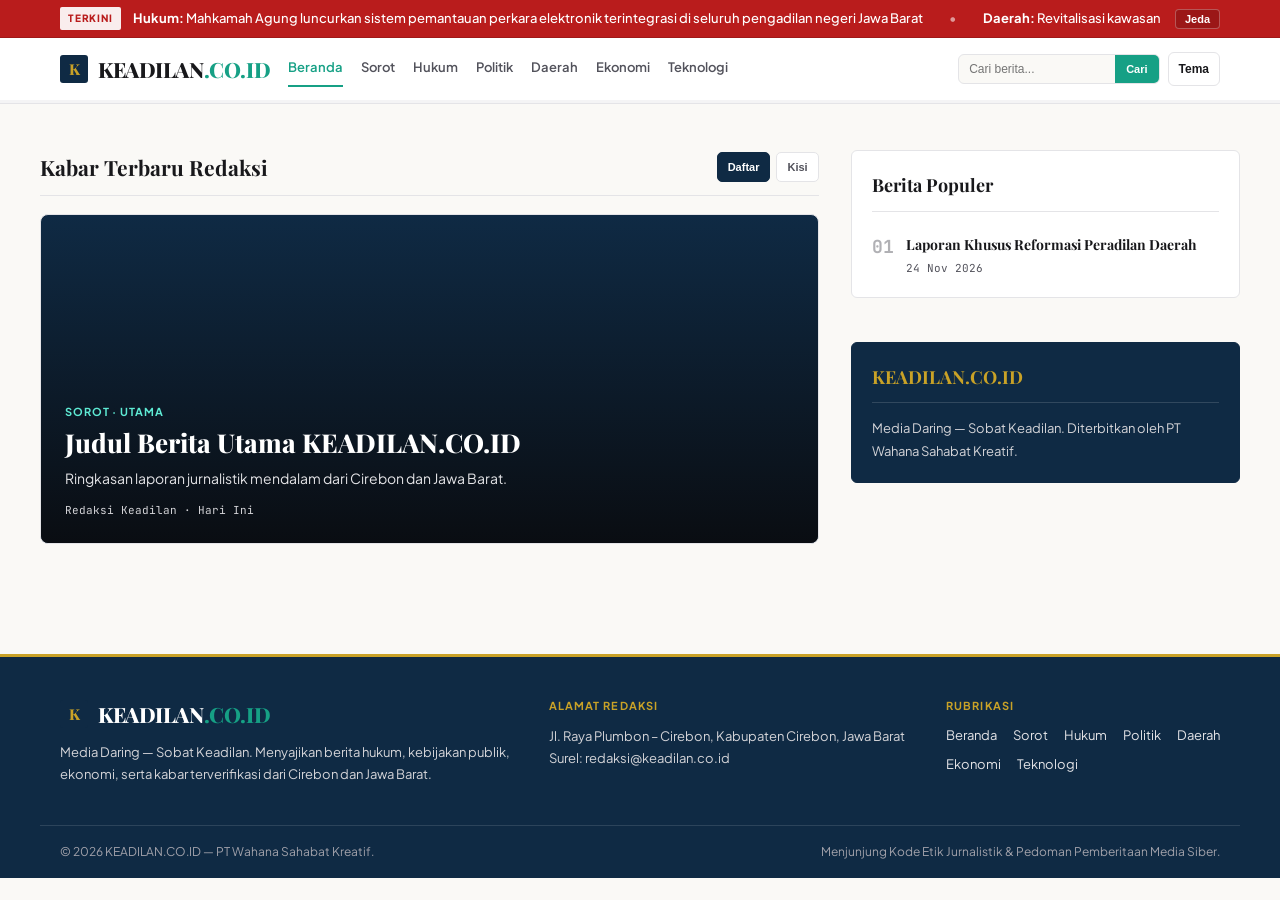
<file: public/blogger-theme/keadilan-theme-structure.html>
<!DOCTYPE html>
<html lang="id" data-font-size="medium">
<head>
  <meta charset="UTF-8" />
  <meta name="viewport" content="width=device-width, initial-scale=1.0" />
  <title>KEADILAN.CO.ID — Media Daring &amp; Portal Berita</title>
  <link rel="preconnect" href="https://fonts.googleapis.com" />
  <link rel="preconnect" href="https://fonts.gstatic.com" crossorigin />
  <link href="https://fonts.googleapis.com/css2?family=JetBrains+Mono:wght@400;600&family=Playfair+Display:wght@600;700;800&family=Plus+Jakarta+Sans:wght@400;500;600;700&display=swap" rel="stylesheet" />
  <!-- File CSS Utama -->
  <link rel="stylesheet" href="./keadilan-theme.css" />
</head>
<body>
  <!-- SLOT GADGET 1: Breaking News Ticker (Dikelola via Tata Letak > Breaking News) -->
  <div class="breaking-news-bar" id="breakingNewsBar" data-auto-cycle="false" data-cycle-interval="5">
    <div class="breaking-news-inner">
      <span class="breaking-badge">TERKINI</span>
      <div class="breaking-track-wrap">
        <div class="breaking-track" id="breakingTrack">
          <a class="breaking-item" href="/search/label/Hukum"><strong>Hukum:</strong>&nbsp;Mahkamah Agung luncurkan sistem pemantauan perkara elektronik terintegrasi di seluruh pengadilan negeri Jawa Barat<span class="breaking-sep">&bull;</span></a>
          <a class="breaking-item" href="/search/label/Daerah"><strong>Daerah:</strong>&nbsp;Revitalisasi kawasan pelabuhan Cirebon dan koridor ekonomi Pantura ditargetkan rampung kuartal ketiga tahun ini<span class="breaking-sep">&bull;</span></a>
          <a class="breaking-item" href="/search/label/Politik"><strong>Politik:</strong>&nbsp;DPRD bersama pemerintah daerah sepakat perkuat transparansi anggaran publik melalui portal data terbuka daerah<span class="breaking-sep">&bull;</span></a>
          <a class="breaking-item" href="/search/label/Umum"><strong>Umum:</strong>&nbsp;BMKG keluarkan prakiraan cuaca maritim dan imbauan kewaspadaan gelombang tinggi bagi nelayan pesisir utara<span class="breaking-sep">&bull;</span></a>
          <a class="breaking-item" href="/search/label/Sorot"><strong>Sorot:</strong>&nbsp;Liputan Khusus: Menakar kesiapan UMKM Cirebon menembus pasar ekspor digital berbekal pendampingan hukum usaha<span class="breaking-sep">&bull;</span></a>
          <a class="breaking-item" href="/search/label/Hukum"><strong>Hukum:</strong>&nbsp;Mahkamah Agung luncurkan sistem pemantauan perkara elektronik terintegrasi di seluruh pengadilan negeri Jawa Barat<span class="breaking-sep">&bull;</span></a>
          <a class="breaking-item" href="/search/label/Daerah"><strong>Daerah:</strong>&nbsp;Revitalisasi kawasan pelabuhan Cirebon dan koridor ekonomi Pantura ditargetkan rampung kuartal ketiga tahun ini<span class="breaking-sep">&bull;</span></a>
          <a class="breaking-item" href="/search/label/Politik"><strong>Politik:</strong>&nbsp;DPRD bersama pemerintah daerah sepakat perkuat transparansi anggaran publik melalui portal data terbuka daerah<span class="breaking-sep">&bull;</span></a>
          <a class="breaking-item" href="/search/label/Umum"><strong>Umum:</strong>&nbsp;BMKG keluarkan prakiraan cuaca maritim dan imbauan kewaspadaan gelombang tinggi bagi nelayan pesisir utara<span class="breaking-sep">&bull;</span></a>
          <a class="breaking-item" href="/search/label/Sorot"><strong>Sorot:</strong>&nbsp;Liputan Khusus: Menakar kesiapan UMKM Cirebon menembus pasar ekspor digital berbekal pendampingan hukum usaha<span class="breaking-sep">&bull;</span></a>
        </div>
      </div>
      <div class="ticker-controls">
        <button class="ticker-pause-btn" id="tickerPauseBtn" type="button">Jeda</button>
      </div>
    </div>
  </div>

  <!-- SLOT GADGET 2: Header Logo & Navigasi Rubrik -->
  <header class="site-header">
    <div class="container header-inner">
      <div class="header-brand-section">
        <a class="brand-wrap" href="/">
          <span class="brand-emblem">K</span>
          <span>KEADILAN<span class="brand-domain">.CO.ID</span></span>
        </a>
      </div>

      <div class="header-nav-section">
        <nav aria-label="Navigasi Rubrik" class="main-nav">
          <a href="/" class="is-active">Beranda</a>
          <a href="/search/label/Sorot">Sorot</a>
          <a href="/search/label/Hukum">Hukum</a>
          <a href="/search/label/Politik">Politik</a>
          <a href="/search/label/Daerah">Daerah</a>
          <a href="/search/label/Ekonomi">Ekonomi</a>
          <a href="/search/label/Teknologi">Teknologi</a>
        </nav>
      </div>

      <div class="header-actions">
        <form action="/search" class="search-form" method="get">
          <input aria-label="Cari berita" name="q" placeholder="Cari berita..." type="search" />
          <button type="submit">Cari</button>
        </form>
        <button aria-label="Ubah mode warna" class="theme-toggle-btn" id="themeToggleBtn" type="button">Tema</button>
        <button aria-expanded="false" aria-label="Menu rubrik" class="mobile-menu-btn" id="mobileMenuBtn" type="button">Menu</button>
      </div>
    </div>

    <div class="mobile-drawer" id="mobileDrawer">
      <nav aria-label="Navigasi Seluler" class="mobile-drawer-nav"></nav>
    </div>

    <div class="reading-progress-track">
      <div class="reading-progress-fill" id="readingProgressFill"></div>
    </div>
  </header>

  <!-- SLOT GADGET 3: Banner / Pengumuman Atas -->
  <div class="container header-ad-banner" aria-label="Slot Gadget Banner Atas">
    <!-- Tambahkan Gadget HTML/JavaScript atau AdSense melalui Tata Letak -->
  </div>

  <!-- SLOT GADGET 4 & 5: Konten Utama (8 Kolom) & Sidebar Redaksi (4 Kolom) -->
  <main class="container portal-main">
    <div class="feed-col">
      <!-- Gadget Atas Konten -->
      <div class="main-top-widgets"></div>

      <!-- Feed Berita Utama -->
      <div class="feed-header">
        <h1 class="section-heading">Kabar Terbaru Redaksi</h1>
        <div class="feed-controls">
          <button class="view-btn is-active" data-view-mode="list" type="button">Daftar</button>
          <button class="view-btn" data-view-mode="grid" type="button">Kisi</button>
        </div>
      </div>

      <div class="posts-wrap" id="postsWrap">
        <article class="lead-story-card">
          <div class="lead-story-overlay"></div>
          <div class="lead-story-content">
            <div class="lead-kicker">Sorot &middot; Utama</div>
            <h2 class="lead-title"><a href="#artikel-utama">Judul Berita Utama KEADILAN.CO.ID</a></h2>
            <p class="lead-snippet">Ringkasan laporan jurnalistik mendalam dari Cirebon dan Jawa Barat.</p>
            <div class="lead-meta">Redaksi Keadilan &middot; Hari Ini</div>
          </div>
        </article>
      </div>

      <!-- Gadget Bawah Konten -->
      <div class="main-bottom-widgets"></div>
    </div>

    <!-- SLOT GADGET 6: Sidebar Redaksi (Populer, Rubrik, Pencarian, HTML Bebas) -->
    <aside class="sidebar-col" aria-label="Sidebar Redaksi">
      <section class="widget">
        <h3>Berita Populer</h3>
        <ol class="popular-list">
          <li class="popular-item">
            <span class="popular-rank">01</span>
            <div>
              <a class="popular-title" href="#populer-1">Laporan Khusus Reformasi Peradilan Daerah</a>
              <span class="popular-date">24 Nov 2026</span>
            </div>
          </li>
        </ol>
      </section>

      <section class="widget redaksi-box">
        <h3>KEADILAN.CO.ID</h3>
        <p class="footer-text">
          Media Daring — Sobat Keadilan. Diterbitkan oleh PT Wahana Sahabat Kreatif.
        </p>
      </section>
    </aside>
  </main>

  <!-- SLOT GADGET 7: Footer 3 Kolom (Editable via Tata Letak) -->
  <footer class="site-footer">
    <div class="container footer-grid">
      <div class="footer-col">
        <div class="brand-wrap" style="color:#FFFFFF; margin-bottom:10px;">
          <span class="brand-emblem">K</span>
          <span>KEADILAN<span class="brand-domain">.CO.ID</span></span>
        </div>
        <p class="footer-text">
          Media Daring — Sobat Keadilan. Menyajikan berita hukum, kebijakan publik, ekonomi, serta kabar terverifikasi dari Cirebon dan Jawa Barat.
        </p>
      </div>
      <div class="footer-col">
        <h3 class="footer-label">Alamat Redaksi</h3>
        <p class="footer-text">
          Jl. Raya Plumbon &ndash; Cirebon, Kabupaten Cirebon, Jawa Barat<br />
          Surel: redaksi@keadilan.co.id
        </p>
      </div>
      <div class="footer-col">
        <h3 class="footer-label">Rubrikasi</h3>
        <div class="footer-links">
          <a href="/">Beranda</a>
          <a href="/search/label/Sorot">Sorot</a>
          <a href="/search/label/Hukum">Hukum</a>
          <a href="/search/label/Politik">Politik</a>
          <a href="/search/label/Daerah">Daerah</a>
          <a href="/search/label/Ekonomi">Ekonomi</a>
          <a href="/search/label/Teknologi">Teknologi</a>
        </div>
      </div>
    </div>
    <div class="container footer-bottom">
      <span>&copy; 2026 KEADILAN.CO.ID &mdash; PT Wahana Sahabat Kreatif.</span>
      <span>Menjunjung Kode Etik Jurnalistik &amp; Pedoman Pemberitaan Media Siber.</span>
    </div>
  </footer>

  <button aria-label="Kembali ke atas" class="back-to-top-btn" id="backToTopBtn" type="button">&uarr; Kembali ke Atas</button>

  <!-- File JavaScript Utama -->
  <script src="./keadilan-theme.js"></script>
</body>
</html>
</file>
<file: public/blogger-theme/keadilan-theme.css>
/* =========================================================
   KEADILAN.CO.ID — File CSS Utama (keadilan-theme.css)
   Mendukung Desainer Tema, Tata Letak Gadget, & Mode Gelap
   ========================================================= */
:root {
  --bg-page: #FAF9F6;
  --bg-surface: #FFFFFF;
  --bg-muted: #F4F4F5;
  --text-main: #18181B;
  --text-muted: #52525B;
  --border-color: #E4E4E7;
  --navy: #0F2A44;
  --accent: #16A085;
  --accent-hover: #138D75;
  --gold: #C9A227;
  --ticker-bg: #B91C1C;
  --ticker-text: #FFFFFF;
  --ticker-duration: 28s;
  --container-width: 1200px;
  --font-serif: "Playfair Display", Georgia, Cambria, serif;
  --font-sans: "Plus Jakarta Sans", -apple-system, BlinkMacSystemFont, "Segoe UI", sans-serif;
  --font-mono: "JetBrains Mono", ui-monospace, Menlo, monospace;
}

html[data-theme="dark"] {
  --bg-page: #09090B;
  --bg-surface: #18181B;
  --bg-muted: #27272A;
  --text-main: #F4F4F5;
  --text-muted: #A1A1AA;
  --border-color: #27272A;
}

html[data-font-size="small"] {
  font-size: 14px;
}

html[data-font-size="medium"] {
  font-size: 16px;
}

html[data-font-size="large"] {
  font-size: 18px;
}

*, *::before, *::after {
  box-sizing: border-box;
}

html {
  scroll-behavior: smooth;
}

body {
  margin: 0;
  background-color: var(--bg-page);
  color: var(--text-main);
  font-family: var(--font-sans);
  line-height: 1.65;
  -webkit-font-smoothing: antialiased;
}

a {
  color: inherit;
  text-decoration: none;
}

img {
  max-width: 100%;
  height: auto;
}

.container {
  max-width: var(--container-width);
  margin: 0 auto;
  padding: 0 20px;
}

/* 1. Breaking News Running Text Bar (Gadget Editable) */
.breaking-news-bar {
  position: sticky;
  top: 0;
  z-index: 60;
  width: 100%;
  height: 38px;
  background: var(--ticker-bg);
  color: var(--ticker-text);
  border-bottom: 1px solid rgba(0, 0, 0, 0.14);
  overflow: hidden;
  font-size: 13px;
}

.breaking-news-inner {
  max-width: var(--container-width);
  margin: 0 auto;
  padding: 0 20px;
  height: 100%;
  display: flex;
  align-items: center;
  gap: 12px;
}

.breaking-badge {
  flex-shrink: 0;
  font-size: 10px;
  font-weight: 800;
  letter-spacing: 0.08em;
  text-transform: uppercase;
  padding: 3px 8px;
  border-radius: 2px;
  background: rgba(255, 255, 255, 0.92);
  color: var(--ticker-bg);
}

.breaking-track-wrap {
  flex: 1;
  overflow: hidden;
  position: relative;
}

.breaking-track {
  display: flex;
  width: max-content;
  will-change: transform;
  animation: keadilanTicker var(--ticker-duration) linear infinite;
}

.breaking-track-wrap:hover .breaking-track,
.breaking-track.is-paused {
  animation-play-state: paused;
}

.breaking-item {
  display: inline-flex;
  align-items: center;
  white-space: nowrap;
  color: var(--ticker-text) !important;
  font-weight: 500;
  margin-right: 26px;
}

.breaking-item:hover {
  text-decoration: underline;
}

.breaking-item.is-spotlight {
  font-weight: 700;
}

.breaking-sep {
  opacity: 0.55;
  margin-left: 26px;
}

.ticker-controls {
  display: inline-flex;
  align-items: center;
  gap: 6px;
  flex-shrink: 0;
}

.ticker-pause-btn {
  flex-shrink: 0;
  border: 1px solid rgba(255, 255, 255, 0.28);
  background: rgba(0, 0, 0, 0.16);
  color: var(--ticker-text);
  font-size: 11px;
  font-weight: 600;
  padding: 3px 9px;
  border-radius: 4px;
  cursor: pointer;
}

@keyframes keadilanTicker {
  0% { transform: translate3d(0, 0, 0); }
  100% { transform: translate3d(-50%, 0, 0); }
}

/* 2. Editorial Header, Navigation Gadget & Reading Progress */
.site-header {
  position: sticky;
  top: 38px;
  z-index: 50;
  background: var(--bg-surface);
  border-bottom: 1px solid var(--border-color);
}

.header-inner {
  min-height: 62px;
  display: flex;
  align-items: center;
  justify-content: space-between;
  gap: 18px;
}

.header-brand-section {
  flex-shrink: 0;
}

.header-brand-section .widget {
  margin: 0;
}

.brand-wrap {
  display: inline-flex;
  align-items: center;
  gap: 10px;
  font-family: var(--font-serif);
  font-size: 21px;
  font-weight: 800;
  letter-spacing: -0.02em;
  white-space: nowrap;
}

.brand-wrap img {
  max-height: 36px;
  width: auto;
}

.brand-emblem {
  width: 28px;
  height: 28px;
  border-radius: 3px;
  background: var(--navy);
  color: var(--gold);
  display: inline-flex;
  align-items: center;
  justify-content: center;
  font-family: var(--font-serif);
  font-size: 15px;
  font-weight: 800;
}

.brand-domain {
  color: var(--accent);
}

.header-nav-section {
  flex: 1;
  min-width: 0;
}

.header-nav-section .widget {
  margin: 0;
}

.main-nav {
  display: flex;
  align-items: center;
  gap: 18px;
  overflow-x: auto;
}

.main-nav a {
  font-size: 13px;
  font-weight: 600;
  color: var(--text-muted);
  white-space: nowrap;
  padding: 6px 0;
  border-bottom: 2px solid transparent;
  transition: color 0.15s ease, border-color 0.15s ease;
}

.main-nav a:hover,
.main-nav a.is-active {
  color: var(--accent);
  border-bottom-color: var(--accent);
}

.header-actions {
  display: flex;
  align-items: center;
  gap: 8px;
  flex-shrink: 0;
}

.search-form {
  display: flex;
  align-items: center;
  border: 1px solid var(--border-color);
  border-radius: 6px;
  background: var(--bg-page);
  overflow: hidden;
}

.search-form input {
  border: none;
  background: transparent;
  color: var(--text-main);
  font-size: 12px;
  padding: 7px 10px;
  width: 156px;
  outline: none;
}

.search-form button {
  border: none;
  background: var(--accent);
  color: #FFFFFF;
  font-size: 11px;
  font-weight: 700;
  padding: 8px 11px;
  cursor: pointer;
}

.theme-toggle-btn,
.mobile-menu-btn {
  height: 34px;
  padding: 0 10px;
  border-radius: 6px;
  border: 1px solid var(--border-color);
  background: var(--bg-surface);
  color: var(--text-main);
  font-size: 12px;
  font-weight: 600;
  cursor: pointer;
}

.mobile-menu-btn {
  display: none;
}

.mobile-drawer {
  display: none;
  background: var(--bg-surface);
  border-top: 1px solid var(--border-color);
  padding: 12px 20px 16px;
}

.mobile-drawer.is-open {
  display: block;
}

.mobile-drawer-nav {
  display: flex;
  flex-wrap: wrap;
  gap: 8px;
}

.mobile-drawer-nav a {
  padding: 6px 12px;
  border-radius: 5px;
  border: 1px solid var(--border-color);
  background: var(--bg-page);
  font-size: 12px;
  font-weight: 600;
}

.reading-progress-track {
  width: 100%;
  height: 3px;
  background: var(--bg-muted);
}

.reading-progress-fill {
  width: 100%;
  height: 100%;
  background: var(--accent);
  transform-origin: left center;
  transform: scaleX(0);
  transition: transform 80ms ease-out, box-shadow 250ms ease;
}

.reading-progress-fill.is-glow {
  background: linear-gradient(90deg, #16A085 0%, #19B496 68%, #5EEAD4 100%);
  box-shadow: 0 0 10px rgba(22, 160, 133, 0.7), 0 0 18px rgba(94, 234, 212, 0.45);
}

/* Optional Ad / Announcement Gadget Banner */
.header-ad-banner {
  padding-top: 18px;
}

.header-ad-banner .widget {
  background: var(--bg-surface);
  border: 1px solid var(--border-color);
  border-radius: 6px;
  padding: 14px 18px;
  text-align: center;
}

/* 3. Main 8 + 4 Asymmetric Grid & Modular Gadget Regions */
.portal-main {
  padding: 28px 0 54px;
  display: grid;
  grid-template-columns: minmax(0, 8fr) minmax(0, 4fr);
  gap: 32px;
  align-items: start;
}

.main-top-widgets .widget,
.main-bottom-widgets .widget {
  background: var(--bg-surface);
  border: 1px solid var(--border-color);
  border-radius: 6px;
  padding: 18px;
  margin-bottom: 22px;
}

.main-bottom-widgets .widget {
  margin-top: 22px;
  margin-bottom: 0;
}

.feed-header {
  display: flex;
  align-items: center;
  justify-content: space-between;
  gap: 12px;
  margin: 0 0 18px;
  padding-bottom: 10px;
  border-bottom: 1px solid var(--border-color);
}

.section-heading {
  font-family: var(--font-serif);
  font-size: 21px;
  font-weight: 700;
  margin: 0;
}

.feed-controls {
  display: inline-flex;
  align-items: center;
  gap: 6px;
}

.view-btn {
  height: 30px;
  padding: 0 10px;
  border-radius: 5px;
  border: 1px solid var(--border-color);
  background: var(--bg-surface);
  color: var(--text-muted);
  font-size: 11px;
  font-weight: 600;
  cursor: pointer;
}

.view-btn.is-active {
  background: var(--navy);
  border-color: var(--navy);
  color: #FFFFFF;
}

/* Lead Featured Card */
.lead-story-card {
  position: relative;
  border-radius: 8px;
  overflow: hidden;
  border: 1px solid var(--border-color);
  background: var(--navy);
  margin-bottom: 24px;
  min-height: 330px;
  display: flex;
  align-items: flex-end;
}

.lead-story-bg {
  position: absolute;
  inset: 0;
  width: 100%;
  height: 100%;
  object-fit: cover;
}

.lead-story-overlay {
  position: absolute;
  inset: 0;
  background: linear-gradient(180deg, rgba(15, 42, 68, 0.18) 0%, rgba(9, 9, 11, 0.88) 100%);
}

.lead-story-content {
  position: relative;
  z-index: 2;
  padding: 24px;
  color: #FFFFFF;
}

.lead-kicker {
  font-size: 11px;
  font-weight: 700;
  text-transform: uppercase;
  letter-spacing: 0.08em;
  color: #5EEAD4;
  margin-bottom: 6px;
}

.lead-title {
  font-family: var(--font-serif);
  font-size: 26px;
  font-weight: 800;
  line-height: 1.25;
  margin: 0 0 8px;
}

.lead-title a:hover {
  text-decoration: underline;
}

.lead-snippet {
  font-size: 14px;
  color: #E4E4E7;
  margin: 0 0 10px;
}

.lead-meta {
  font-family: var(--font-mono);
  font-size: 11px;
  color: #D4D4D8;
}

/* Post Feed List & Grid */
.posts-wrap.is-grid {
  display: grid;
  grid-template-columns: repeat(2, minmax(0, 1fr));
  gap: 20px;
}

.post-list-card {
  display: flex;
  gap: 18px;
  padding: 20px 0;
  border-bottom: 1px solid var(--border-color);
}

.posts-wrap.is-grid .post-list-card {
  flex-direction: column;
  padding: 0;
  border: 1px solid var(--border-color);
  border-radius: 8px;
  background: var(--bg-surface);
  overflow: hidden;
  gap: 0;
}

.posts-wrap.is-grid .post-thumb-link {
  width: 100%;
  border: none;
  border-radius: 0;
  border-bottom: 1px solid var(--border-color);
}

.posts-wrap.is-grid .post-card-body {
  padding: 16px;
}

.post-thumb-link {
  width: 210px;
  aspect-ratio: 16 / 10;
  flex-shrink: 0;
  border-radius: 6px;
  overflow: hidden;
  border: 1px solid var(--border-color);
  background: linear-gradient(135deg, #0F2A44 0%, #16A085 100%);
  display: flex;
  align-items: center;
  justify-content: center;
}

.post-thumb-link img {
  width: 100%;
  height: 100%;
  object-fit: cover;
  display: block;
}

.post-thumb-fallback {
  font-family: var(--font-serif);
  font-weight: 800;
  font-size: 22px;
  color: rgba(255, 255, 255, 0.85);
  letter-spacing: 0.04em;
}

.post-card-body {
  flex: 1;
  min-width: 0;
}

.post-kicker {
  font-size: 11px;
  font-weight: 700;
  text-transform: uppercase;
  letter-spacing: 0.08em;
  color: var(--accent);
  margin-bottom: 6px;
}

.post-card-title {
  font-family: var(--font-serif);
  font-size: 20px;
  font-weight: 700;
  line-height: 1.3;
  margin: 0 0 8px;
}

.post-card-title a:hover {
  color: var(--accent);
}

.post-snippet {
  font-size: 14px;
  color: var(--text-muted);
  margin: 0 0 10px;
}

.post-meta {
  font-family: var(--font-mono);
  font-size: 11px;
  color: var(--text-muted);
}

/* Single Article Page */
.breadcrumb {
  font-size: 12px;
  color: var(--text-muted);
  margin-bottom: 14px;
  display: flex;
  flex-wrap: wrap;
  gap: 6px;
  align-items: center;
}

.breadcrumb a:hover {
  color: var(--accent);
}

.single-article {
  background: var(--bg-surface);
  border: 1px solid var(--border-color);
  border-radius: 8px;
  padding: 28px;
}

.single-article-header-meta {
  display: flex;
  flex-wrap: wrap;
  align-items: center;
  justify-content: space-between;
  gap: 10px;
  padding-bottom: 16px;
  border-bottom: 1px solid var(--border-color);
}

.font-size-controls {
  display: inline-flex;
  align-items: center;
  gap: 4px;
}

.font-size-btn {
  padding: 4px 8px;
  border-radius: 4px;
  border: 1px solid var(--border-color);
  background: var(--bg-page);
  color: var(--text-muted);
  font-size: 11px;
  font-weight: 600;
  cursor: pointer;
}

.font-size-btn.is-active {
  border-color: var(--accent);
  color: var(--accent);
}

.single-article-title {
  font-family: var(--font-serif);
  font-size: 30px;
  font-weight: 800;
  line-height: 1.25;
  margin: 8px 0 12px;
}

.single-article-body {
  font-size: 1rem;
  line-height: 1.8;
  margin-top: 22px;
}

.single-article-body p {
  margin: 0 0 16px;
}

.single-article-body h2,
.single-article-body h3 {
  font-family: var(--font-serif);
  margin: 24px 0 10px;
  line-height: 1.35;
}

.single-article-body blockquote {
  margin: 18px 0;
  padding: 12px 18px;
  border-left: 3px solid var(--accent);
  background: var(--bg-muted);
  font-style: italic;
}

.single-article-body a {
  color: var(--accent);
  text-decoration: underline;
}

.share-bar {
  margin-top: 24px;
  padding-top: 16px;
  border-top: 1px solid var(--border-color);
  display: flex;
  flex-wrap: wrap;
  align-items: center;
  gap: 8px;
}

.share-btn {
  display: inline-flex;
  align-items: center;
  gap: 6px;
  padding: 6px 12px;
  border-radius: 5px;
  border: 1px solid var(--border-color);
  background: var(--bg-page);
  color: var(--text-main);
  font-size: 12px;
  font-weight: 600;
  cursor: pointer;
}

.share-btn:hover {
  border-color: var(--accent);
  color: var(--accent);
}

.author-box {
  margin-top: 20px;
  padding: 16px;
  border-radius: 6px;
  background: var(--bg-page);
  border: 1px solid var(--border-color);
}

.author-box-title {
  font-size: 12px;
  font-weight: 700;
  text-transform: uppercase;
  letter-spacing: 0.06em;
  color: var(--accent);
  margin: 0 0 4px;
}

.author-box-name {
  font-family: var(--font-serif);
  font-size: 16px;
  font-weight: 700;
  margin: 0 0 4px;
}

.author-box-bio {
  font-size: 13px;
  color: var(--text-muted);
  margin: 0;
}

/* Comments Container */
.comments-wrap {
  margin-top: 24px;
  background: var(--bg-surface);
  border: 1px solid var(--border-color);
  border-radius: 8px;
  padding: 24px;
}

/* Empty & 404 State */
.empty-state {
  background: var(--bg-surface);
  border: 1px dashed var(--border-color);
  border-radius: 8px;
  padding: 40px 24px;
  text-align: center;
}

.empty-state h2 {
  font-family: var(--font-serif);
  margin: 0 0 8px;
}

.empty-state p {
  font-size: 14px;
  color: var(--text-muted);
  margin: 0 0 18px;
}

.empty-btn {
  display: inline-block;
  padding: 9px 16px;
  border-radius: 6px;
  background: var(--accent);
  color: #FFFFFF;
  font-size: 13px;
  font-weight: 600;
}

/* Pagination */
.blog-pager {
  margin-top: 24px;
  display: flex;
  justify-content: space-between;
  gap: 12px;
}

.pager-link {
  padding: 8px 14px;
  border-radius: 6px;
  border: 1px solid var(--border-color);
  background: var(--bg-surface);
  font-size: 12px;
  font-weight: 600;
}

.pager-link:hover {
  border-color: var(--accent);
  color: var(--accent);
}

/* Sidebar Gadgets (Universal Styling for All Blogger Widgets) */
.sidebar-col {
  display: flex;
  flex-direction: column;
  gap: 24px;
}

.sidebar-col .widget {
  background: var(--bg-surface);
  border: 1px solid var(--border-color);
  border-radius: 6px;
  padding: 20px;
}

.sidebar-col .widget + .widget {
  margin-top: 20px;
}

.sidebar-col .widget h2,
.sidebar-col .widget h3 {
  font-family: var(--font-serif);
  font-size: 18px;
  font-weight: 700;
  margin: 0 0 14px;
  padding-bottom: 10px;
  border-bottom: 1px solid var(--border-color);
}

.sidebar-col .widget ul:not(.label-list):not(.popular-list) {
  list-style: none;
  margin: 0;
  padding: 0;
}

.sidebar-col .widget ul:not(.label-list):not(.popular-list) li {
  padding: 7px 0;
  border-bottom: 1px solid var(--border-color);
  font-size: 13px;
}

.sidebar-col .widget ul:not(.label-list):not(.popular-list) li:last-child {
  border-bottom: none;
  padding-bottom: 0;
}

.popular-list {
  list-style: none;
  margin: 0;
  padding: 0;
}

.popular-item {
  display: flex;
  align-items: flex-start;
  gap: 12px;
  padding: 10px 0;
  border-bottom: 1px solid var(--border-color);
}

.popular-item:last-child {
  border-bottom: none;
  padding-bottom: 0;
}

.popular-rank {
  font-family: var(--font-mono);
  font-size: 18px;
  font-weight: 700;
  color: var(--text-muted);
  opacity: 0.45;
  line-height: 1;
  padding-top: 2px;
}

.popular-title {
  font-family: var(--font-serif);
  font-size: 14px;
  font-weight: 700;
  line-height: 1.35;
  display: block;
}

.popular-title:hover {
  color: var(--accent);
}

.popular-date {
  font-family: var(--font-mono);
  font-size: 11px;
  color: var(--text-muted);
  display: block;
  margin-top: 4px;
}

.label-list {
  list-style: none;
  margin: 0;
  padding: 0;
}

.label-list li {
  padding: 8px 0;
  border-bottom: 1px solid var(--border-color);
  font-size: 13px;
}

.label-list li:last-child {
  border-bottom: none;
  padding-bottom: 0;
}

.label-list a {
  display: flex;
  align-items: center;
  justify-content: space-between;
  font-weight: 500;
}

.label-list a:hover {
  color: var(--accent);
}

.label-count {
  font-family: var(--font-mono);
  font-size: 11px;
  color: var(--text-muted);
}

.redaksi-box {
  background: var(--navy) !important;
  color: #FFFFFF !important;
  border-color: var(--navy) !important;
}

.redaksi-box h3 {
  color: var(--gold);
  border-bottom-color: rgba(255, 255, 255, 0.14) !important;
}

/* 4. Institutional Navy Footer (3 Gadget Sections) */
.site-footer {
  background: var(--navy);
  color: #E4E4E7;
  border-top: 3px solid var(--gold);
  margin-top: 32px;
}

.footer-grid {
  padding: 40px 20px;
  display: grid;
  grid-template-columns: 5fr 4fr 3fr;
  gap: 32px;
}

.footer-col .widget + .widget {
  margin-top: 18px;
}

.footer-label {
  font-size: 11px;
  font-weight: 700;
  text-transform: uppercase;
  letter-spacing: 0.1em;
  color: var(--gold);
  margin: 0 0 10px;
}

.footer-text {
  font-size: 13px;
  color: #D4D4D8;
  margin: 0;
  line-height: 1.7;
}

.footer-links {
  display: flex;
  flex-wrap: wrap;
  gap: 8px 16px;
  font-size: 13px;
}

.footer-links a:hover {
  color: #FFFFFF;
  text-decoration: underline;
}

.footer-bottom {
  border-top: 1px solid rgba(255, 255, 255, 0.12);
  padding: 16px 20px;
  font-size: 12px;
  color: #A1A1AA;
  display: flex;
  flex-wrap: wrap;
  justify-content: space-between;
  gap: 8px;
}

/* Floating Back to Top */
.back-to-top-btn {
  position: fixed;
  right: 22px;
  bottom: 22px;
  z-index: 55;
  height: 40px;
  padding: 0 14px;
  border-radius: 6px;
  border: 1px solid rgba(255, 255, 255, 0.18);
  background: var(--navy);
  color: #FFFFFF;
  font-size: 12px;
  font-weight: 600;
  cursor: pointer;
  opacity: 0;
  pointer-events: none;
  transform: translateY(10px);
  transition: opacity 0.2s ease, transform 0.2s ease, background-color 0.2s ease;
  box-shadow: 0 10px 25px rgba(0, 0, 0, 0.22);
}

.back-to-top-btn.is-visible {
  opacity: 1;
  pointer-events: auto;
  transform: translateY(0);
}

.back-to-top-btn:hover {
  background: var(--accent);
}

@media (max-width: 960px) {
  .portal-main {
    grid-template-columns: 1fr;
  }
  .footer-grid {
    grid-template-columns: 1fr;
    gap: 24px;
  }
  .header-nav-section {
    display: none;
  }
  .mobile-menu-btn {
    display: inline-flex;
    align-items: center;
  }
}

@media (max-width: 640px) {
  .posts-wrap.is-grid {
    grid-template-columns: 1fr;
  }
  .post-list-card {
    flex-direction: column;
  }
  .post-thumb-link {
    width: 100%;
  }
  .search-form input {
    width: 110px;
  }
  .lead-title {
    font-size: 21px;
  }
  .single-article {
    padding: 20px;
  }
  .single-article-title {
    font-size: 24px;
  }
}

@media (prefers-reduced-motion: reduce) {
  html {
    scroll-behavior: auto;
  }
  .breaking-track {
    animation-play-state: paused;
  }
}

@media print {
  .breaking-news-bar,
  .site-header,
  .header-ad-banner,
  .sidebar-col,
  .site-footer,
  .back-to-top-btn,
  .share-bar,
  .font-size-controls,
  .comments-wrap,
  .main-top-widgets,
  .main-bottom-widgets {
    display: none !important;
  }
  body {
    background: #FFFFFF !important;
    color: #111827 !important;
  }
  .portal-main {
    display: block !important;
    padding: 0 !important;
  }
  .single-article {
    border: none !important;
    padding: 0 !important;
  }
}

/* === Tata Letak (Layout Wireframe) untuk Dasbor Blogger === */
body#layout {
  max-width: 1080px;
  margin: 0 auto;
  padding: 16px;
  background: #F4F4F5;
  font-family: "Plus Jakarta Sans", -apple-system, sans-serif;
}
body#layout .breaking-news-bar,
body#layout .site-header,
body#layout .header-ad-banner,
body#layout .portal-main,
body#layout .site-footer {
  position: static !important;
  height: auto !important;
  overflow: visible !important;
  margin-bottom: 12px !important;
}
body#layout .header-inner {
  display: grid !important;
  grid-template-columns: 1fr 2fr !important;
  gap: 12px !important;
  height: auto !important;
  padding: 12px !important;
}
body#layout .portal-main {
  display: grid !important;
  grid-template-columns: 2fr 1fr !important;
  gap: 16px !important;
  padding: 0 !important;
}
body#layout .footer-grid {
  display: grid !important;
  grid-template-columns: repeat(3, minmax(0, 1fr)) !important;
  gap: 12px !important;
  padding: 12px !important;
}
body#layout .section {
  background: #FFFFFF !important;
  border: 1px dashed #94A3B8 !important;
  border-radius: 6px !important;
  padding: 10px !important;
  margin: 0 0 10px !important;
}
body#layout .section h4 {
  color: #0F2A44 !important;
  font-size: 12px !important;
  text-transform: uppercase !important;
  letter-spacing: 0.05em !important;
}
body#layout .widget-content {
  border-radius: 4px !important;
}
body#layout .mobile-drawer,
body#layout .reading-progress-track,
body#layout .back-to-top-btn,
body#layout .ticker-controls,
body#layout .header-actions {
  display: none !important;
}
</file>
